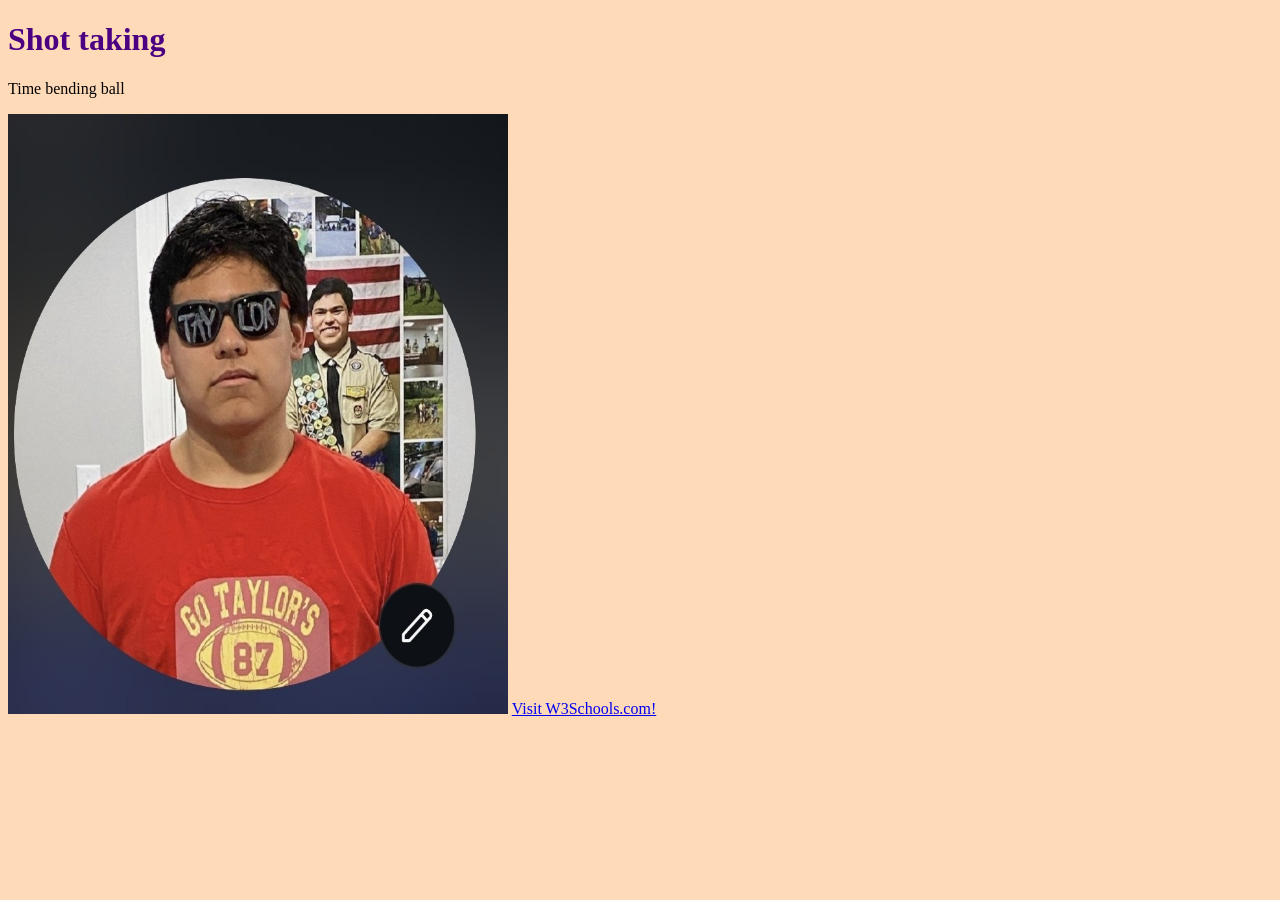
<file: index.html>
<!DOCTYPE html>

<html>
  
<head>
  
<title>Higby's Home</title>
<link rel="stylesheet" href="style.css">
</head>
<body>
<h1>Shot taking</h1>
<p>Time bending ball</p>
  <img src="ethanhigby.jpg" alt="Photo of Ethan Higby" width="500" height="600">
  
  </ul>
  <a href="https://www.w3schools.com/">Visit W3Schools.com!</a>
  
</body>
  
</html>
</file>
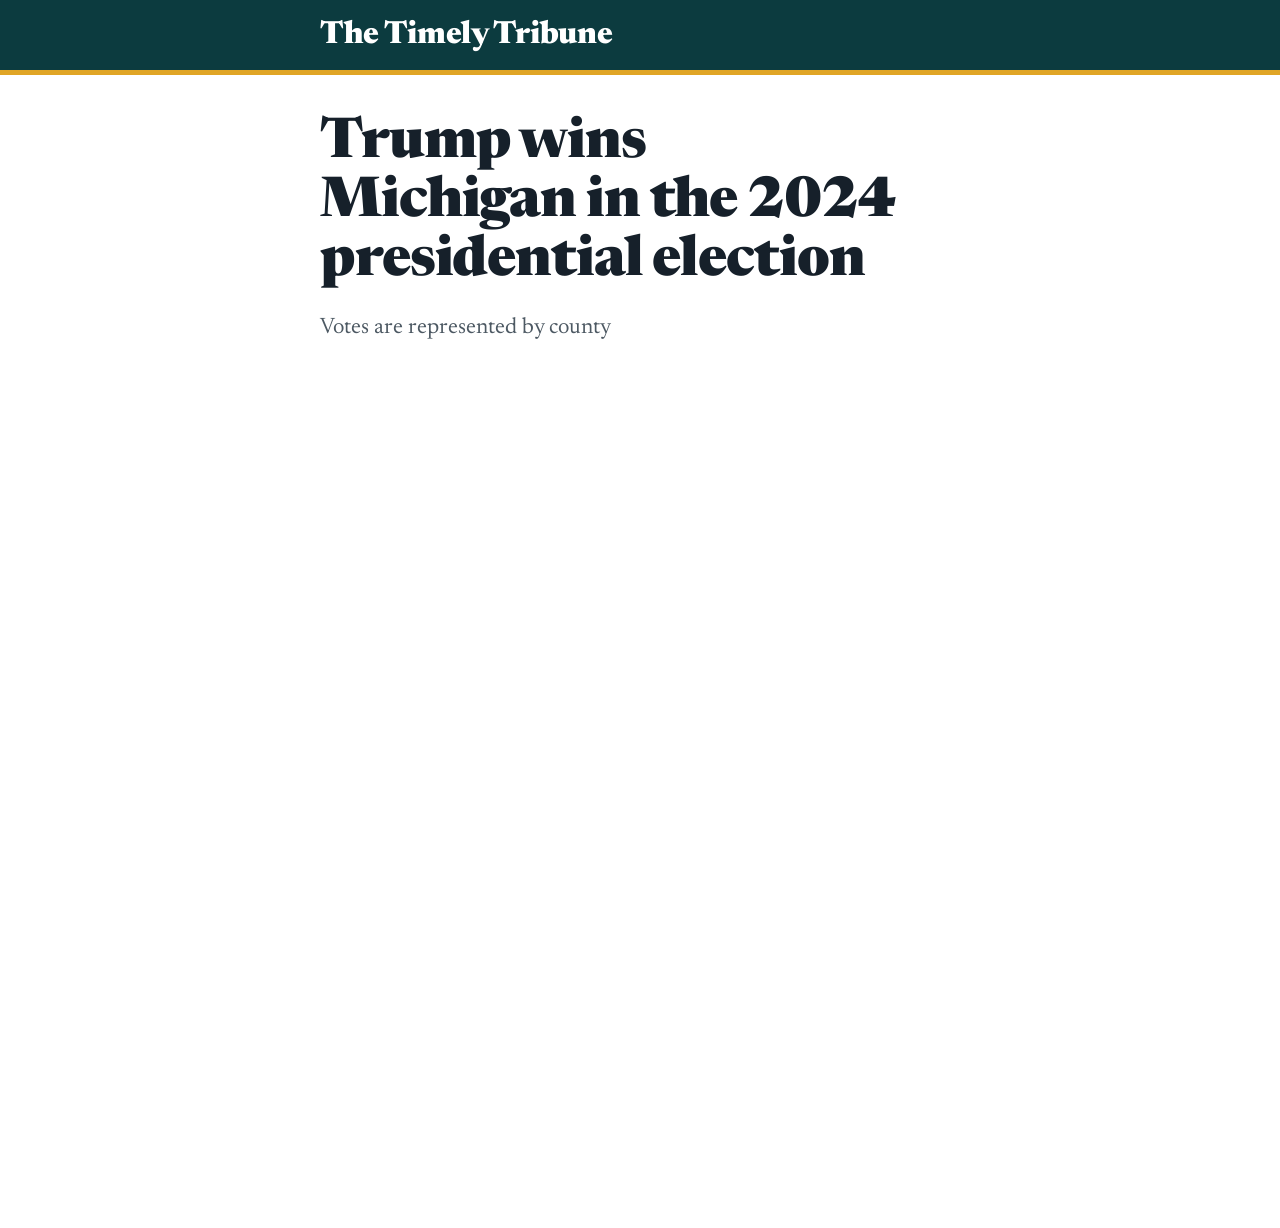
<file: electionmap/index.html>
<!DOCTYPE html>
<html lang="en">

<!-- NOTE: This is a practice template for a class that includes HTML instruction. -->
    
<head>
    <meta charset="utf-8">
    <meta name="viewport" content="width=device-width, initial-scale=1">
    <title>2024 U.S. Presidential Race Results, Michigan</title>
    <link rel="stylesheet" href="main.css">
</head>

<body>

    <header class="article-header">The Timely Tribune</header>

    <main class="article-container">

        <h1>Trump wins Michigan in the 2024 presidential election</h1>

        <p>Votes are represented by county</p>

        <p></p>
<iframe title="2024 U.S. Presidential Race, Michigan" aria-label="Choropleth map" id="datawrapper-chart-Cm7vU" src="https://datawrapper.dwcdn.net/Cm7vU/3/" scrolling="no" frameborder="0" style="width: 0; min-width: 100% !important; border: none;" height="748" data-external="1"></iframe><script type="text/javascript">(function(){function e(){window.addEventListener(`message`,function(e){if(e.data[`datawrapper-height`]!==void 0){var t=document.querySelectorAll(`iframe`);for(var n in e.data[`datawrapper-height`])for(var r=0,i;i=t[r];r++)if(i.contentWindow===e.source){var a=e.data[`datawrapper-height`][n]+`px`;i.style.height=a}}})}e()})();</script>
        
        <!-- End map section -->

        <p></p>

        <p></p>

    </main>

</body>

</html>
</file>
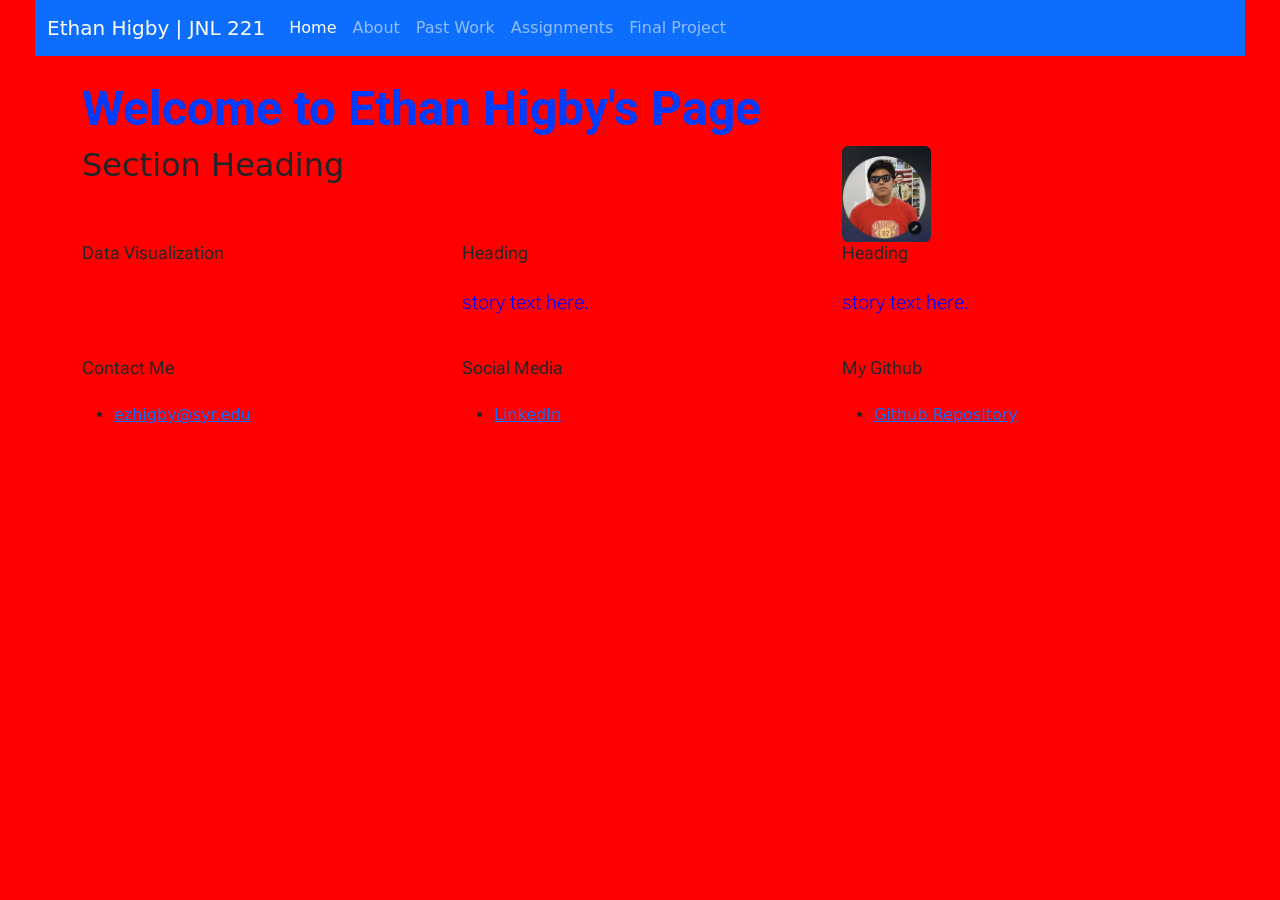
<file: ethanhigbyspage/index.html>
<!DOCTYPE html>

<html>
<!DOCTYPE html>
</html>
<head>
  <link rel="preconnect" href="https://fonts.googleapis.com">
<link rel="preconnect" href="https://fonts.gstatic.com" crossorigin>
<link href="https://fonts.googleapis.com/css2?family=Roboto+Condensed:ital,wght@0,100..900;1,100..900&family=Roboto+Flex:opsz,wght,XOPQ,XTRA,YOPQ,YTDE,YTFI,YTLC,YTUC@8..144,100..1000,96,468,79,-203,738,514,712&family=Roboto:ital,wght@0,100..900;1,100..900&display=swap" rel="stylesheet">
<link rel="preconnect" href="https://fonts.googleapis.com">
<link rel="preconnect" href="https://fonts.gstatic.com" crossorigin>
<link href="https://fonts.googleapis.com/css2?family=Roboto+Condensed:ital,wght@0,100..900;1,100..900&family=Roboto+Flex:opsz,wght,XOPQ,XTRA,YOPQ,YTDE,YTFI,YTLC,YTUC@8..144,100..1000,96,468,79,-203,738,514,712&family=Roboto:ital,wght@0,100..900;1,100..900&display=swap" rel="stylesheet">
<link rel="preconnect" href="https://fonts.googleapis.com">
<link rel="preconnect" href="https://fonts.gstatic.com" crossorigin>
<link href="https://fonts.googleapis.com/css2?family=Roboto+Condensed:ital,wght@0,100..900;1,100..900&family=Roboto+Flex:opsz,wght,XOPQ,XTRA,YOPQ,YTDE,YTFI,YTLC,YTUC@8..144,100..1000,96,468,79,-203,738,514,712&family=Roboto:ital,wght@0,100..900;1,100..900&display=swap" rel="stylesheet">
  <meta charset="UTF-8">
  <meta name="viewport" content="width=device-width, initial-scale=1.0">
  <title>Ethan Higby | JNL 221</title>

  <link href="https://cdn.jsdelivr.net/npm/bootstrap@5.3.3/dist/css/bootstrap.min.css" rel="stylesheet">


  <link rel="stylesheet" href="main.css">
</head>
<body>

<nav class="navbar navbar-expand-lg bg-primary" data-bs-theme="dark">
  <div class="container-fluid">
    <a class="navbar-brand" href="index.html">Ethan Higby | JNL 221</a>
    <button class="navbar-toggler" type="button" data-bs-toggle="collapse" data-bs-target="#navbarNav" aria-controls="navbarNav" aria-expanded="false" aria-label="Toggle navigation">
      <span class="navbar-toggler-icon"></span>
    </button>
    <div class="collapse navbar-collapse" id="navbarNav">
      <ul class="navbar-nav">
        <li class="nav-item"><a class="nav-link active" aria-current="page" href="index.html">Home</a></li>
        <li class="nav-item"><a class="nav-link" href="about/index.html">About</a></li>
        <li class="nav-item"><a class="nav-link" href="work/index.html">Past Work</a></li>
        <li class="nav-item"><a class="nav-link" href="assignments/index.html">Assignments</a></li>
        <li class="nav-item"><a class="nav-link" href="final/index.html">Final Project</a></li>
      </ul>
    </div>
  </div>
</nav>

<div class="container mt-4">

  <h1>Welcome to Ethan Higby's Page</h1>

  <div class="row">
    <div class="col-sm-8" style="padding-right: 20px;">
      <h2>Section Heading</h2>
    </div>
    <div class="col-sm-4">
      <img src="ethanhigby.jpg" class="img-fluid rounded" alt="Photo of Ethan Higby">
    </div>
  </div>

  <div class="row">
    <div class="col-sm">
      <h3>Data Visualization</h3>
    </div>
    <div class="col-sm">
      <h3>Heading</h3>
      <p>story text here.</p>
    </div>
    <div class="col-sm">
      <h3>Heading</h3>
      <p> story text here.</p> 
    </div>
  </div>

  <div class="row mt-4">
    <div class="col-sm">
      <h3>Contact Me</h3>
      <ul>
        <li><a href="mailto:ezhigby@syr.edu">ezhigby@syr.edu</a></li>
      </ul>
    </div>
    <div class="col-sm">
      <h3>Social Media</h3>
      <ul>
        <li><a href="https://www.linkedin.com/in/ethan-higby/" target="_blank">LinkedIn</a></li>
      </ul>
    </div>
    <div class="col-sm">
      <h3>My Github</h3>
      <ul>
        <li><a href="https://github.com/ethanhigby/ethanhigby.github.io" target="_blank">Github Repository</a></li>
      </ul>
    </div>
  </div>

</div>

<script src="https://cdn.jsdelivr.net/npm/bootstrap@5.3.3/dist/js/bootstrap.bundle.min.js"></script>
</body>
</html>
</file>
<file: style.css>
h1 {
  color: indigo;
}

body {
  background-color: peachpuff;
}
</file>
<file: electionmap/main.css>
/* Election results article template
   Single typeface (Newsreader, designed for reading on screens) with
   Georgia as the fallback if the font can't load. */
@import url("https://fonts.googleapis.com/css2?family=Newsreader:ital,opsz,wght@0,6..72,400..800;1,6..72,400..800&display=swap");

:root {
  --ink: #16202a;        /* body text and headline */
  --muted: #4d5963;      /* opening paragraph */
  --masthead: #0c3b3f;   /* deep teal nameplate bar */
  --signal: #e0a526;     /* gold rule under the nameplate */
  --paper: #ffffff;

  --measure: 40rem;      /* width of the text column */
  --gutter: clamp(1.25rem, 5vw, 2rem);
  --serif: "Newsreader", Georgia, "Times New Roman", serif;
}

*,
*::before,
*::after {
  box-sizing: border-box;
}

html {
  -webkit-text-size-adjust: 100%;
}

body {
  margin: 0;
  background: var(--paper);
  color: var(--ink);
  font-family: var(--serif);
  font-size: 1.1875rem;
  line-height: 1.65;
  font-optical-sizing: auto;
  text-rendering: optimizeLegibility;
  -webkit-font-smoothing: antialiased;
}

/* Nameplate: full-width bar, text lines up with the article column */
.article-header {
  padding: 1.1rem max(var(--gutter), calc((100% - var(--measure)) / 2));
  background: var(--masthead);
  border-bottom: 5px solid var(--signal);
  color: #fff;
  font-size: clamp(1.5rem, 4vw, 2rem);
  font-weight: 800;
  line-height: 1.1;
  letter-spacing: -0.01em;
}

/* Article column */
.article-container {
  max-width: calc(var(--measure) + 2 * var(--gutter));
  margin: 0 auto;
  padding: 0 var(--gutter) 4rem;
}

h1 {
  margin: 2.5rem 0 1.25rem;
  font-size: clamp(2.25rem, 6vw, 3.5rem);
  font-weight: 800;
  line-height: 1.05;
  letter-spacing: -0.02em;
  text-wrap: balance;
}

p {
  margin: 0 0 1.25em;
}

/* The paragraph right after the headline reads as the summary */
.article-container > h1 + p {
  margin-bottom: 1.75rem;
  color: var(--muted);
  font-size: 1.4rem;
  line-height: 1.45;
}

a {
  color: var(--masthead);
  text-underline-offset: 0.15em;
}

a:focus-visible {
  outline: 3px solid var(--signal);
  outline-offset: 2px;
}

/* Embedded content (maps, charts, videos, images) is always exactly as
   wide as the article text. !important is needed because embed codes
   such as Datawrapper's set their width inline. */
.article-container iframe,
.article-container embed,
.article-container object,
.article-container video {
  display: block;
  width: 100% !important;
  min-width: 100% !important;
  max-width: 100% !important;
  margin: 2.25rem 0;
  border: 0;
}

.article-container img {
  display: block;
  width: 100%;
  height: auto;
  margin: 2.25rem 0;
}
</file>
<file: ethanhigbyspage/main.css>
h1 {
  color: rgb(0, 60, 255);
  font-family: "Roboto", sans-serif;
  font-optical-sizing: auto;
  font-style: normal;
  font-weight: 700;
  font-size: 48px;
}


body {
  background-color: #ff0000;
  margin-left: 35px;
  margin-right: 35px;
  background-image: url"paper.gif";
}

.inlineimage {
  float:left;
  width: 200px;
  margin-right: 30px;
  margin-top: 10px;
  border-style: dotted;
  padding: 10px;
}
h3 {
  font-size: 18px;
  margin-bottom: 1.5rem;
  text-align: left;
  font-family: "Roboto flex", sans-serif;
  font-optical-sizing: auto;
  font-weight: 400;
  font-style: normal;
}
img {
  width: 25%;
}

.caption {
  font-size: 14px;
  margin-left: 0px;
  margin-right: 0px;
  margin-top: 5px;
  font-family: "Roboto flex", sans-serif;
  

}


p {
  color:rgb(10, 2, 255);
  font-size: 20px;
    font-family: "Roboto flex", sans-serif;
  font-weight: 250;
  font-optical-sizing: auto;
  font-style: normal;
}

.otherimg {
  max-width: 50rem;
  margin-left: auto;
  margin-right: auto;
  margin-top: 30px;
  margin-bottom: 30px;
}
</file>
